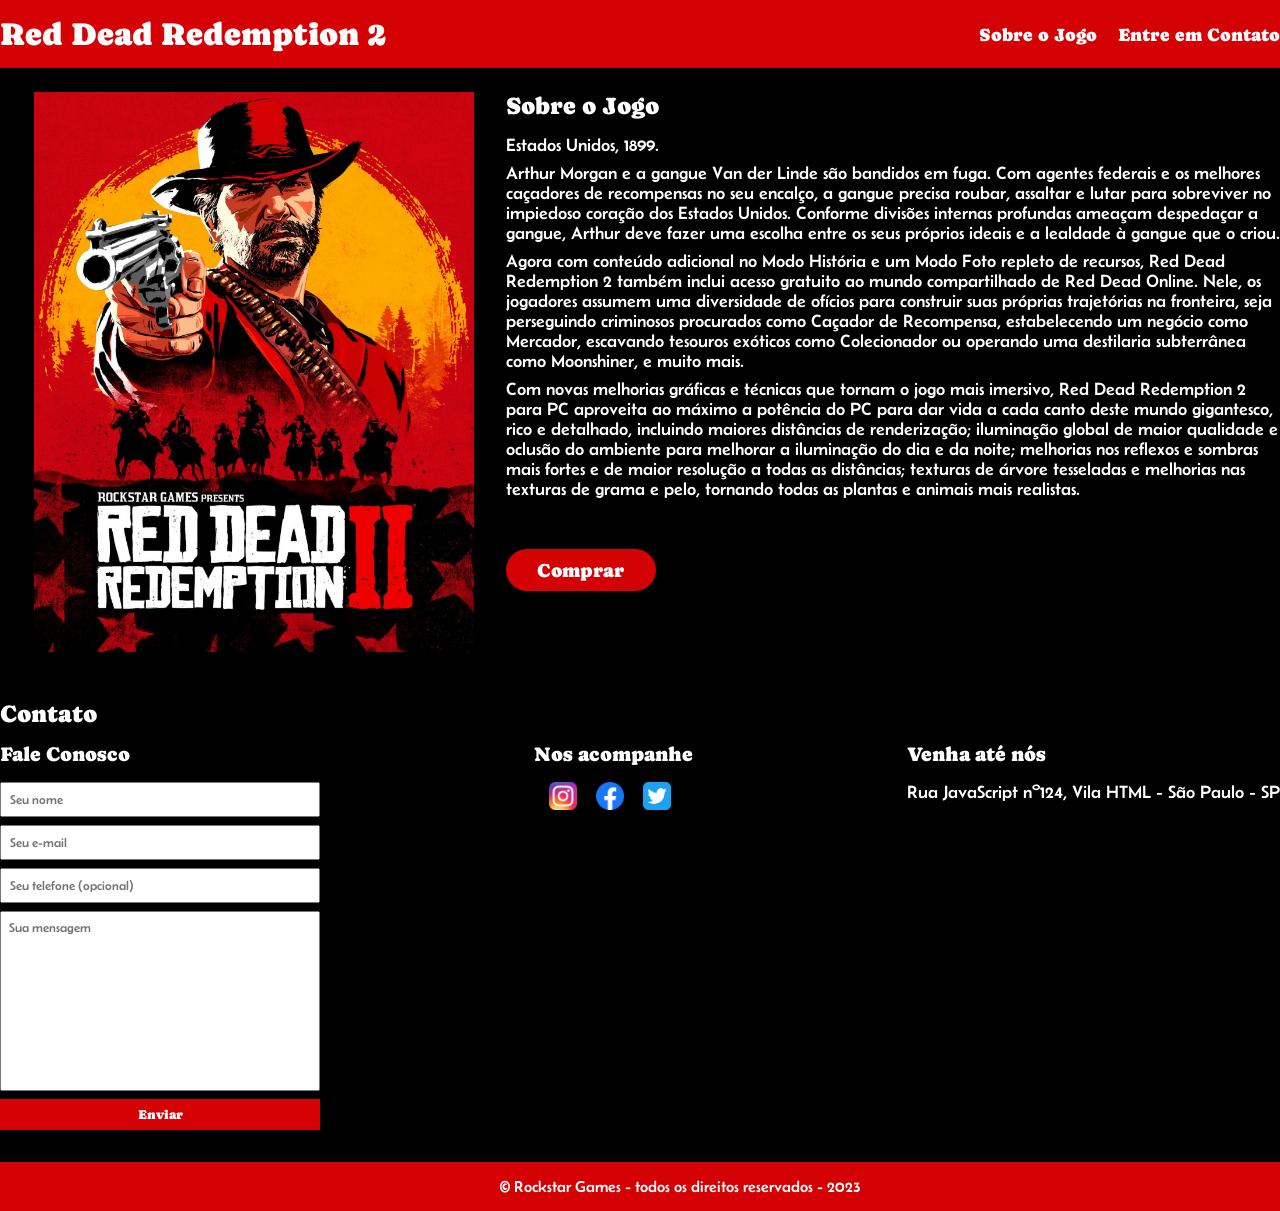
<file: index.html>
<!DOCTYPE html>
<html lang="pt-br">
<head>
    <meta charset="UTF-8">
    <meta name="viewport" content="width=device-width, initial-scale=1.0">
    <title>Red Dead Redemption 2</title>
    <link rel="stylesheet" href="./red_dead.css">

    <link rel="preconnect" href="https://fonts.googleapis.com">
    <link rel="preconnect" href="https://fonts.gstatic.com" crossorigin>
    <link href="https://fonts.googleapis.com/css2?family=Belanosima&family=Caprasimo&display=swap" rel="stylesheet">
</head>
<body>
    <header>
        <div class="container">
            <h1>Red Dead Redemption 2</h1>
            <nav>
                <ul>
                    <li>
                        <a href="#about">Sobre o Jogo</a>
                    </li>
                    <li>
                        <a href="#contact">Entre em Contato</a>
                    </li>
                </ul>
            </nav>
        </div>
    </header>
    <section class="about">
        <div class="container">
            <img class="game-cover" src="./images/red dead 2 oficial cover.jpg" alt="Capa do Jogo Red Dead Redemption 2" />
            <div>
                <h2>Sobre o Jogo</h2>
                <p>
                    Estados Unidos, 1899.
                </p>
                <p>
                    Arthur Morgan e a gangue Van der Linde são bandidos em fuga. Com agentes federais e os melhores caçadores de recompensas no seu encalço, a gangue precisa roubar, assaltar e lutar para sobreviver no impiedoso coração dos Estados Unidos. Conforme divisões internas profundas ameaçam despedaçar a gangue, Arthur deve fazer uma escolha entre os seus próprios ideais e a lealdade à gangue que o criou.                </p>
                <p>
                    Agora com conteúdo adicional no Modo História e um Modo Foto repleto de recursos, Red Dead Redemption 2 também inclui acesso gratuito ao mundo compartilhado de Red Dead Online. Nele, os jogadores assumem uma diversidade de ofícios para construir suas próprias trajetórias na fronteira, seja perseguindo criminosos procurados como Caçador de Recompensa, estabelecendo um negócio como Mercador, escavando tesouros exóticos como Colecionador ou operando uma destilaria subterrânea como Moonshiner, e muito mais.                </p>
                <P>
                    Com novas melhorias gráficas e técnicas que tornam o jogo mais imersivo, Red Dead Redemption 2 para PC aproveita ao máximo a potência do PC para dar vida a cada canto deste mundo gigantesco, rico e detalhado, incluindo maiores distâncias de renderização; iluminação global de maior qualidade e oclusão do ambiente para melhorar a iluminação do dia e da noite; melhorias nos reflexos e sombras mais fortes e de maior resolução a todas as distâncias; texturas de árvore tesseladas e melhorias nas texturas de grama e pelo, tornando todas as plantas e animais mais realistas.
                </P>
                <div class="buy-item">
                    <div>
                        <button type="submit">Comprar</button>
                    </div>
                </div>
            </div>
        </div>
    </section>
    <section id="contact">
        <div class="container">
            <h2>Contato</h2>
            <div class="contact-methods">
                <div>
                    <h3>Fale Conosco</h3>
                    <form>
                        <input type="text" placeholder="Seu nome" required />
                        <input type="email" placeholder="Seu e-mail" required />
                        <input type="tel" placeholder="Seu telefone (opcional)" />
                        <textarea placeholder="Sua mensagem" required></textarea>
                        <button type="submit">Enviar</button>
                    </form>
                </div>
                <div>
                    <h3>Nos acompanhe</h3>
                    <ul class="social-links">
                        <li>
                            <a href="#" title="Siga-nos no Instagram">
                                <img src="./images/instagram.png" alt="Logo do instagram" />
                            </a>
                        </li>
                        <li>
                            <a href="#" title="Siga-nos no Facebook">
                                <img src="./images/facebook.png" alt="Logo do facebook" />
                            </a>
                        </li>
                        <li>
                            <a href="#" title="Siga-nos no Twitter">
                                <img src="./images/1657045399twitter-icon-png.png" alt="Logo do twitter" />
                            </a>
                        </li>
                    </ul>
                </div>
                <div>
                    <h3>Venha até nós</h3>
                    <p>
                        Rua JavaScript nº124, Vila HTML - São Paulo - SP
                    </p>
                </div>
            </div>
        </div>
    </section>
    <footer>
        <div class="container">
            <p>
                &copy; Rockstar Games - todos os direitos reservados - 2023
            </p>
        </div>
    </footer>
</body>
</html>
</file>
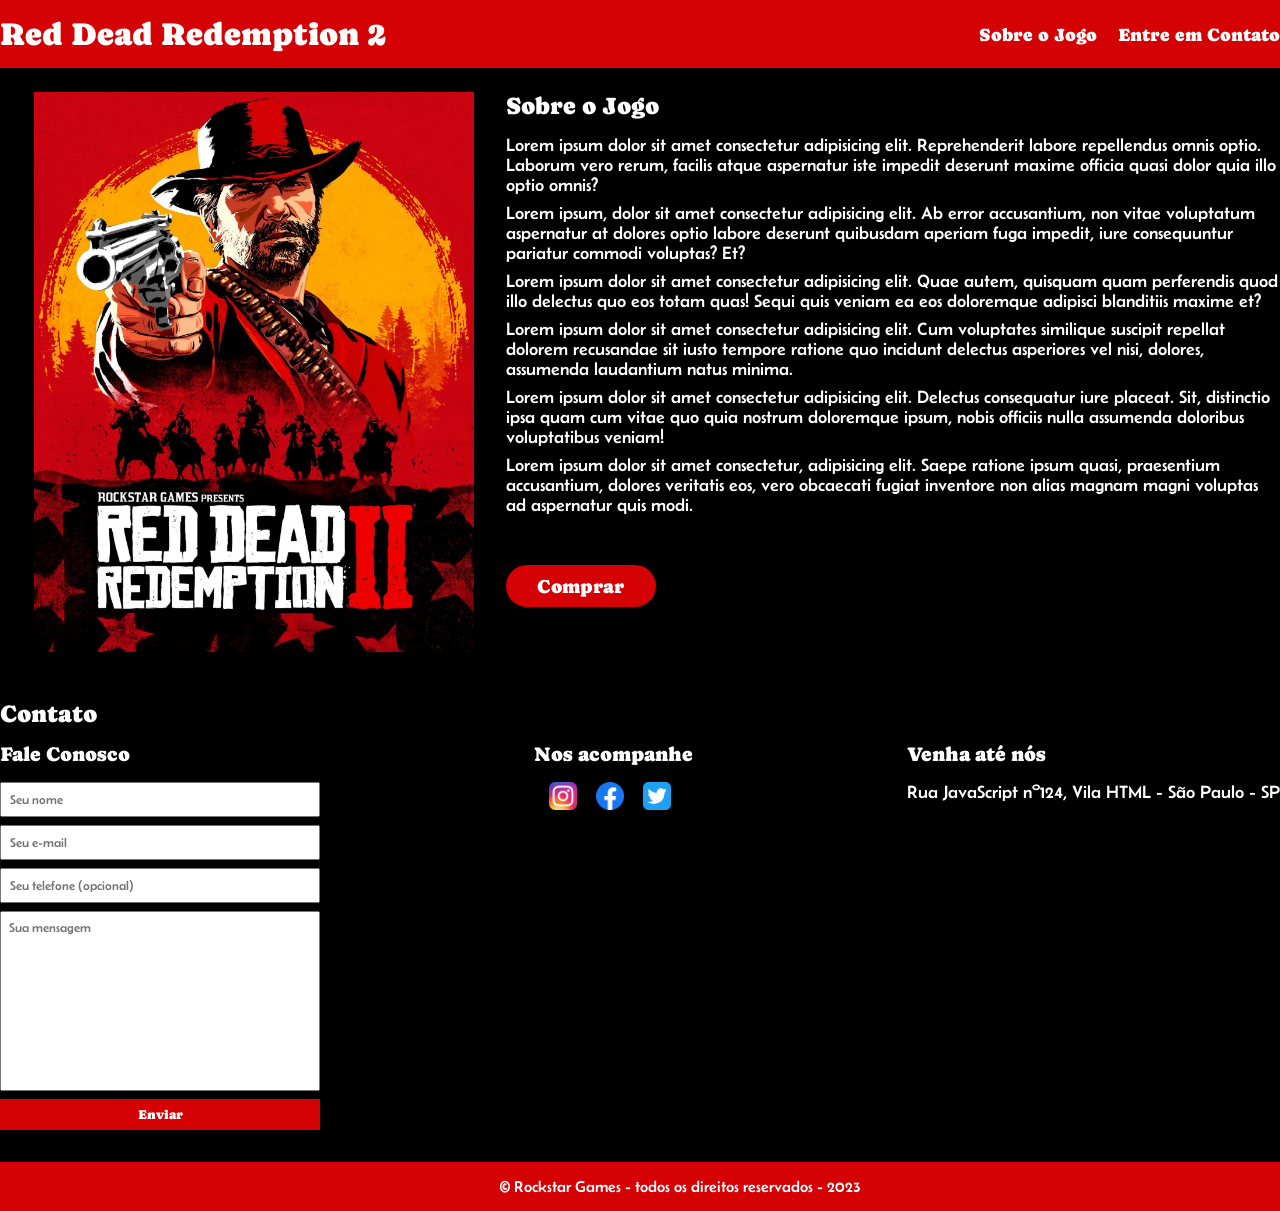
<file: red_dead_redemption_2.html>
<!DOCTYPE html>
<html lang="pt-br">
<head>
    <meta charset="UTF-8">
    <meta name="viewport" content="width=device-width, initial-scale=1.0">
    <title>Red Dead Redemption 2</title>
    <link rel="stylesheet" href="./red_dead.css">

    <link rel="preconnect" href="https://fonts.googleapis.com">
    <link rel="preconnect" href="https://fonts.gstatic.com" crossorigin>
    <link href="https://fonts.googleapis.com/css2?family=Belanosima&family=Caprasimo&display=swap" rel="stylesheet">
</head>
<body>
    <header>
        <div class="container">
            <h1>Red Dead Redemption 2</h1>
            <nav>
                <ul>
                    <li>
                        <a href="#about">Sobre o Jogo</a>
                    </li>
                    <li>
                        <a href="#contact">Entre em Contato</a>
                    </li>
                </ul>
            </nav>
        </div>
    </header>
    <section class="about">
        <div class="container">
            <img class="game-cover" src="./images/red dead 2 oficial cover.jpg" alt="Capa do Jogo Red Dead Redemption 2" />
            <div>
                <h2>Sobre o Jogo</h2>
                <p>
                    Lorem ipsum dolor sit amet consectetur adipisicing elit. Reprehenderit labore repellendus omnis optio. Laborum vero rerum, facilis atque aspernatur iste impedit deserunt maxime officia quasi dolor quia illo optio omnis?
                </p>
                <p>
                    Lorem ipsum, dolor sit amet consectetur adipisicing elit. Ab error accusantium, non vitae voluptatum aspernatur at dolores optio labore deserunt quibusdam aperiam fuga impedit, iure consequuntur pariatur commodi voluptas? Et?
                </p>
                <P>
                    Lorem ipsum dolor sit amet consectetur adipisicing elit. Quae autem, quisquam quam perferendis quod illo delectus quo eos totam quas! Sequi quis veniam ea eos doloremque adipisci blanditiis maxime et?
                </P>
                <p>
                    Lorem ipsum dolor sit amet consectetur adipisicing elit. Cum voluptates similique suscipit repellat dolorem recusandae sit iusto tempore ratione quo incidunt delectus asperiores vel nisi, dolores, assumenda laudantium natus minima.
                </p>
                <p>
                    Lorem ipsum dolor sit amet consectetur adipisicing elit. Delectus consequatur iure placeat. Sit, distinctio ipsa quam cum vitae quo quia nostrum doloremque ipsum, nobis officiis nulla assumenda doloribus voluptatibus veniam!
                </p>
                <p>
                    Lorem ipsum dolor sit amet consectetur, adipisicing elit. Saepe ratione ipsum quasi, praesentium accusantium, dolores veritatis eos, vero obcaecati fugiat inventore non alias magnam magni voluptas ad aspernatur quis modi.
                </p>
                <div class="buy-item">
                    <div>
                        <button type="submit">Comprar</button>
                    </div>
                </div>
            </div>
        </div>
    </section>
    <section id="contact">
        <div class="container">
            <h2>Contato</h2>
            <div class="contact-methods">
                <div>
                    <h3>Fale Conosco</h3>
                    <form>
                        <input type="text" placeholder="Seu nome" required />
                        <input type="email" placeholder="Seu e-mail" required />
                        <input type="tel" placeholder="Seu telefone (opcional)" />
                        <textarea placeholder="Sua mensagem" required></textarea>
                        <button type="submit">Enviar</button>
                    </form>
                </div>
                <div>
                    <h3>Nos acompanhe</h3>
                    <ul class="social-links">
                        <li>
                            <a href="#" title="Siga-nos no Instagram">
                                <img src="./images/instagram.png" alt="Logo do instagram" />
                            </a>
                        </li>
                        <li>
                            <a href="#" title="Siga-nos no Facebook">
                                <img src="./images/facebook.png" alt="Logo do facebook" />
                            </a>
                        </li>
                        <li>
                            <a href="#" title="Siga-nos no Twitter">
                                <img src="./images/1657045399twitter-icon-png.png" alt="Logo do twitter" />
                            </a>
                        </li>
                    </ul>
                </div>
                <div>
                    <h3>Venha até nós</h3>
                    <p>
                        Rua JavaScript nº124, Vila HTML - São Paulo - SP
                    </p>
                </div>
            </div>
        </div>
    </section>
    <footer>
        <div class="container">
            <p>
                &copy; Rockstar Games - todos os direitos reservados - 2023
            </p>
        </div>
    </footer>
</body>
</html>
</file>
<file: red_dead.css>
* {
    margin: 0;
    padding: 0;
    box-sizing: border-box;
}

body,
input,
textarea {
    font-family: 'Belanosima', sans-serif;
    color: #fff;
}

textarea {
    color: black;
}

input {
    color: black;
}

body {
    background-color: black;
}

header,
section h2,
section h3,
form button,
.buy-item button {
    font-family: 'Caprasimo', cursive;
    font-weight: normal;
    color: #fff;
    
}

header h1 {
    font-weight: normal;
}


.game-cover {
    margin-left: 34px;
    height: 560px;
}

header {
    padding: 16px 0;
    background-color: #d40205;
    color: #fff;
}

header nav li {
    display: inline;
    margin-left: 16px;
    font-size: 18px;
}

header nav li a {
   color: #fff; 
   text-decoration: none;
}

header .container,
section .container {
    display: flex;
    align-items: center;
    justify-content: space-between;
}

.container {
    max-width: 1280px;
    width: 100%;
    margin: 0 auto;
}

section .container {
    align-items: flex-start;
}

section {
    padding: 24px 0;
}

section h2 {
    margin-bottom: 16px;
}

section p {
    margin-bottom: 8px;
    font-size: large;
}

.game-cover {
    margin-right: 32px;
}

.social-links li {
    display: inline;
    margin-left: 15px;
}

.social-links img {
    height: 28px;
}

.social-links li a {
    text-decoration: none;
}

#contact .container {
    display: block;
}

form input,
form textarea,
form button {
    display: block;
    width: 320px;
    margin-bottom: 8px;
    padding: 8px;
}

form button {
    background-color: #d40205;
    color: #fff;
    border: none;
    cursor: pointer;
}

form button:hover {
    background-color: #ee4e50;
}

input:focus, textarea:focus {
    outline-color: #ee4e50;
}

form textarea {
    resize: none;
    height: 180px;
}

.contact-methods {
    display: flex;
    justify-content: space-between;
}

section h3 {
    margin-bottom: 16px;
}

section h3 {
    font-size: 20px;
}

.buy-item {
    margin-top: 50px;
}

.buy-item button:hover {
    background-color: #ee4e50;
}

.buy-item button {
    width: 150px;
    padding: 10px;
    border: none;
    cursor: pointer;
    background-color: #d40205;
    font-size: larger;
    border-radius: 35px;
}

footer {
    padding: 16px 0;
    background-color: #d40205;
    color: #fff;
}

footer p {
    margin-left: 500px;
}
</file>
